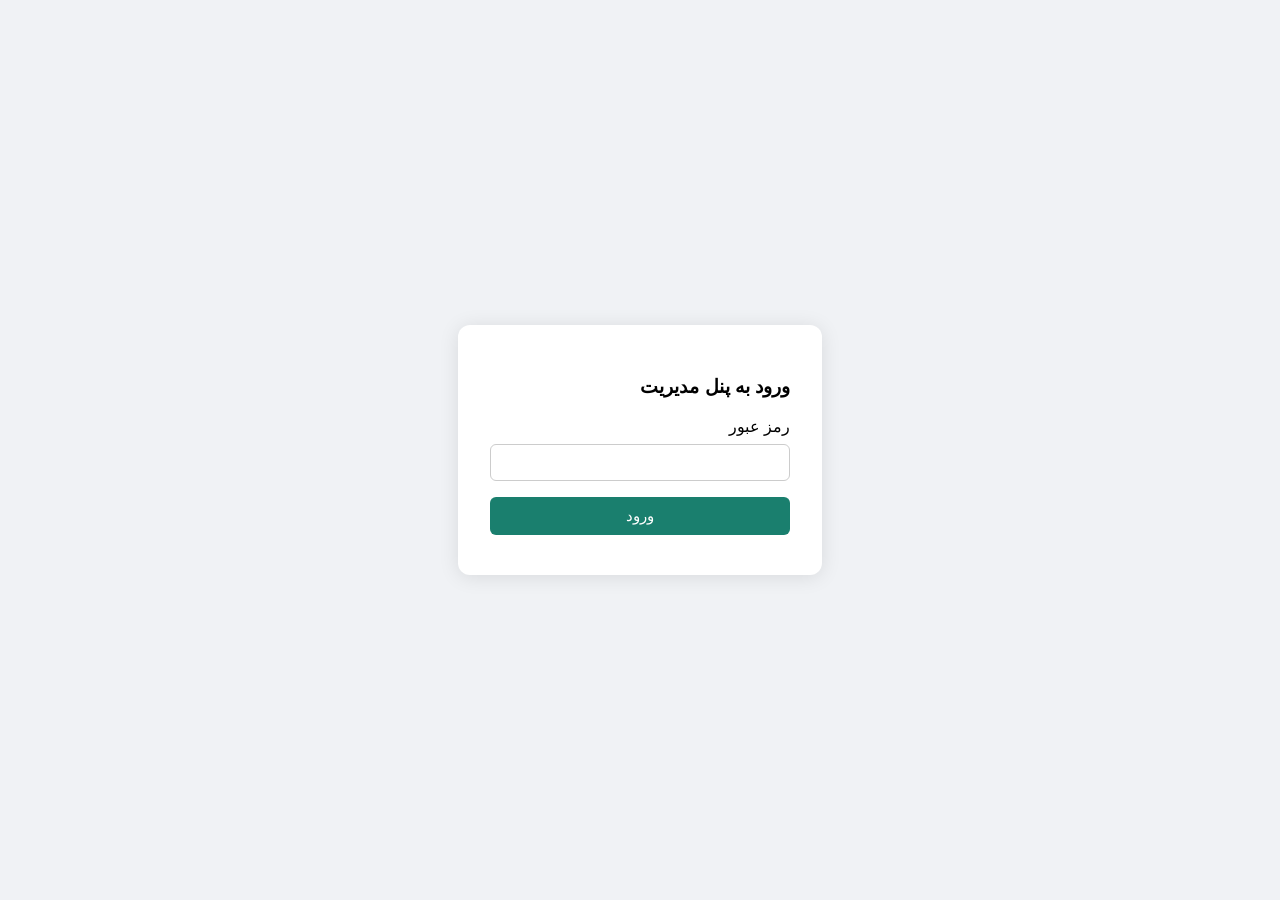
<file: templates/admin_login.html>
<!DOCTYPE html>
<html lang="fa" dir="rtl">
<head>
    <meta charset="UTF-8">
    <title>ورود پنل مدیریت</title>
    <style>
        body { font-family: Tahoma, sans-serif; background:#f0f2f5; display:flex; align-items:center; justify-content:center; height:100vh; margin:0; }
        .box { background:white; padding:32px; border-radius:12px; box-shadow:0 2px 20px rgba(0,0,0,.1); width:300px; }
        input { width:100%; padding:10px; margin-top:8px; margin-bottom:16px; border:1px solid #ccc; border-radius:6px; box-sizing:border-box; }
        button { width:100%; padding:10px; background:#1a7f6e; color:white; border:none; border-radius:6px; cursor:pointer; font-size:15px; }
        #err { color:#c0392b; font-size:13px; margin-top:8px; text-align:center; }
    </style>
</head>
<body>
    <div class="box">
        <h3>ورود به پنل مدیریت</h3>
        <label>رمز عبور</label>
        <input type="password" id="password">
        <button onclick="doLogin()">ورود</button>
        <div id="err"></div>
    </div>
    <script>
        function doLogin() {
            const errBox = document.getElementById('err');
            errBox.textContent = '';
        
            fetch(window.location.pathname, {
                method: 'POST',
                headers: { 'Content-Type': 'application/json' },
                body: JSON.stringify({ password: document.getElementById('password').value })
            })
            .then(async r => {
                const text = await r.text();
                let data;
                try {
                    data = JSON.parse(text);
                } catch (e) {
                    throw new Error(`پاسخ سرور JSON نبود (status ${r.status}): ${text.slice(0, 300)}`);
                }
                if (data.success) {
                    window.location.href = data.redirect;
                } else {
                    errBox.textContent = data.message || 'خطای نامشخص';
                }
            })
            .catch(err => {
                errBox.textContent = 'خطا: ' + err.message;
                console.error(err);
            });
        }
    </script>
</body>
</html>
</file>
